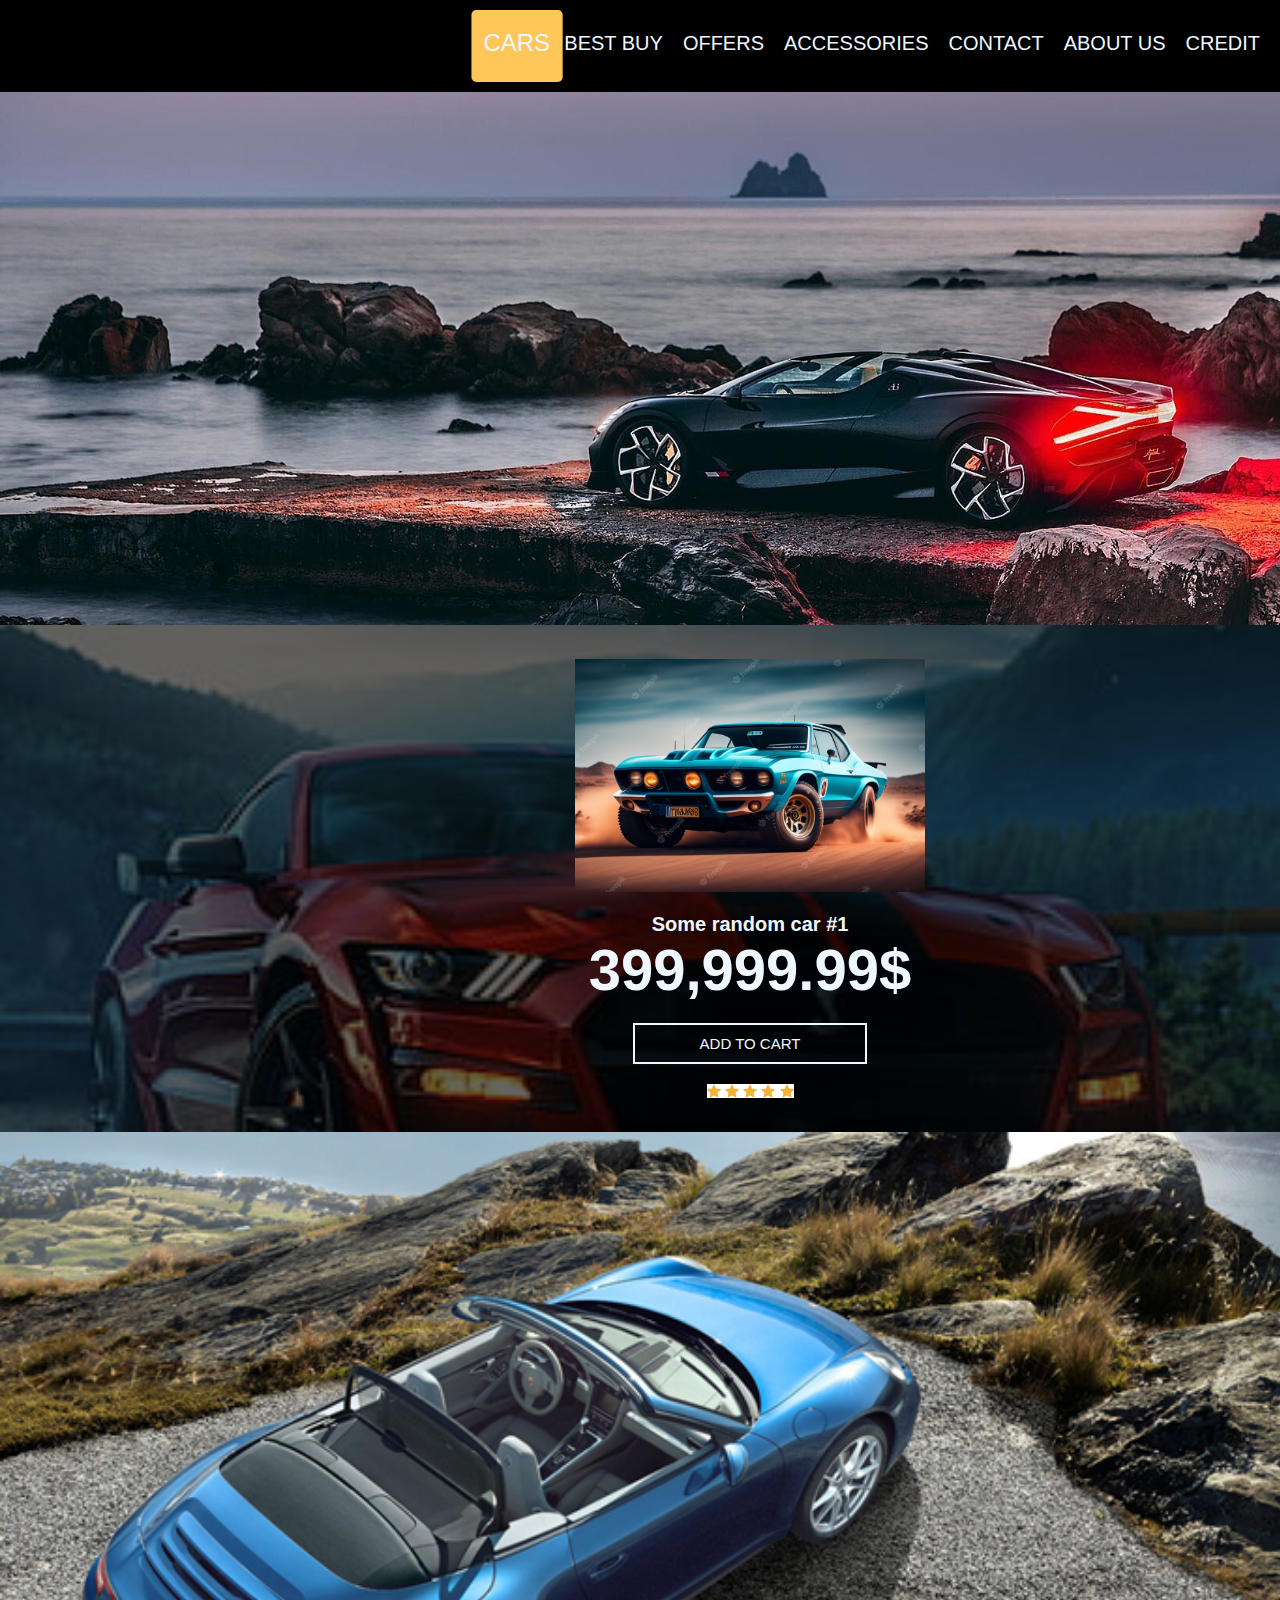
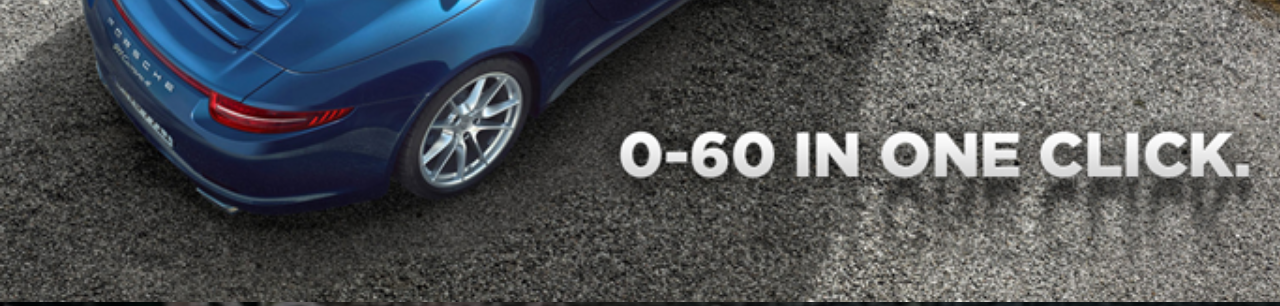
<file: index.html>
<!DOCTYPE html>
<html>
    <head>
        <meta charset="utf-8"/>
        <title>Car</title>
        <link rel="stylesheet" type="text/css" href="css/styles.css">

    </head>

    <body>

        <div id="overall">
            <nav id="main-navigation">
                <ul>
                    <li><a href="#" class="current"> Cars </a></li>
                    <li><a href="#">Best buy</a></li>
                    <li><a href="#">Offers</a></li>
                    <li><a href="#">Accessories</a></li>
                    <li><a href="#">Contact</a></li>
                    <li><a href="#">About us</a></li>
                    <li><a href="#">Credit</a></li>
                </ul>

            </nav>    
                <div id="banner">
                    <img  class="banner-image" src="img/footer.jpg" alt="cars">
                </div>
                <section id="shop">
                        <img class="product-image" src="img/product.jpeg" alt="Product!!">
                        <h2 class="product-name">Some random car #1</h2>
                        <span class="price">399,999.99$</span>
                        <a class="add-to-bag" href="#popup4">Add to cart</a>
                        <img class="rating" src="img/stars.png" alt="rating">
                        <div id="popup4" class="overlay">
                            <div class="popup">
                                <h2>LOL!!</h2>
                                <a class="close" href="#">&times;</a>
                                <div class="content">
                                    Check your savings bruh!! XD
                                </div>
                            </div>
                        </div>         
                </section>
                

                <div id="footer">
                    <img src="img/foot3.png" alt="picture of car">
                </div>


        </div>
    </body>

</html>
</file>
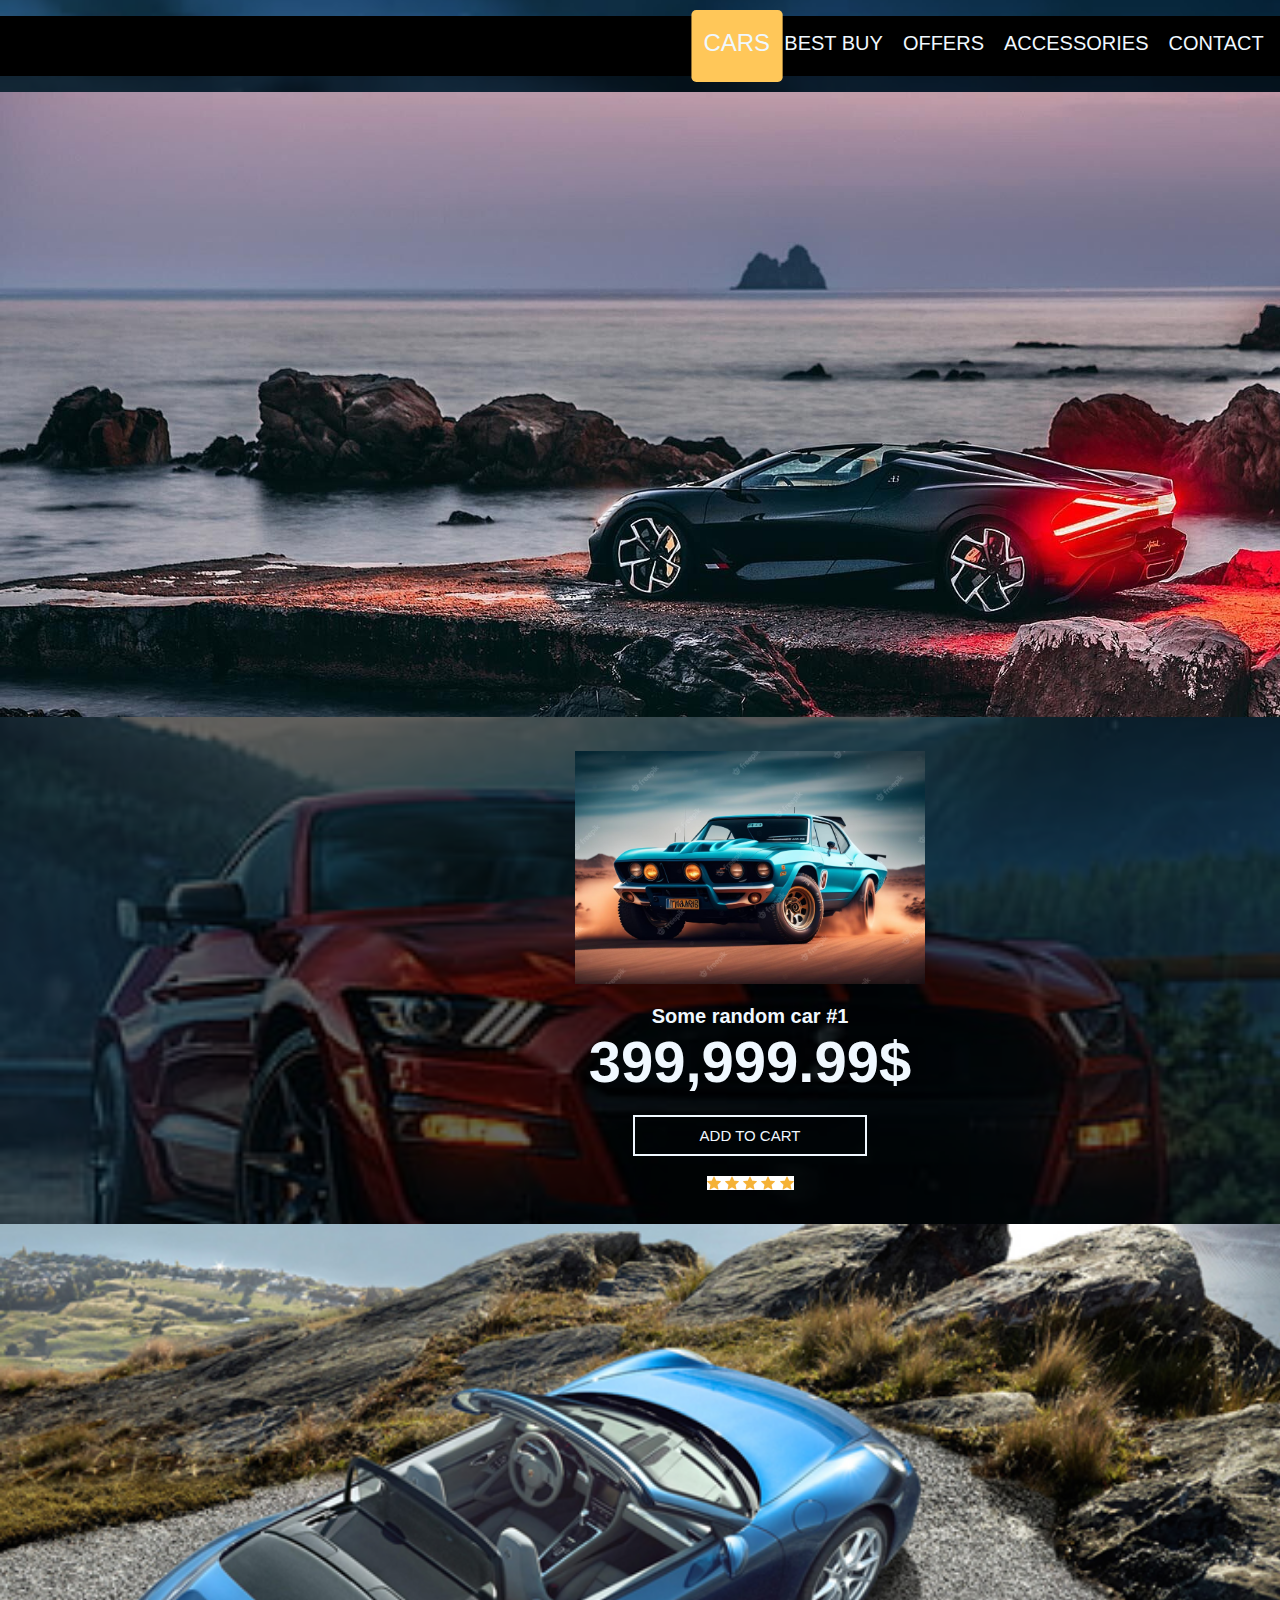
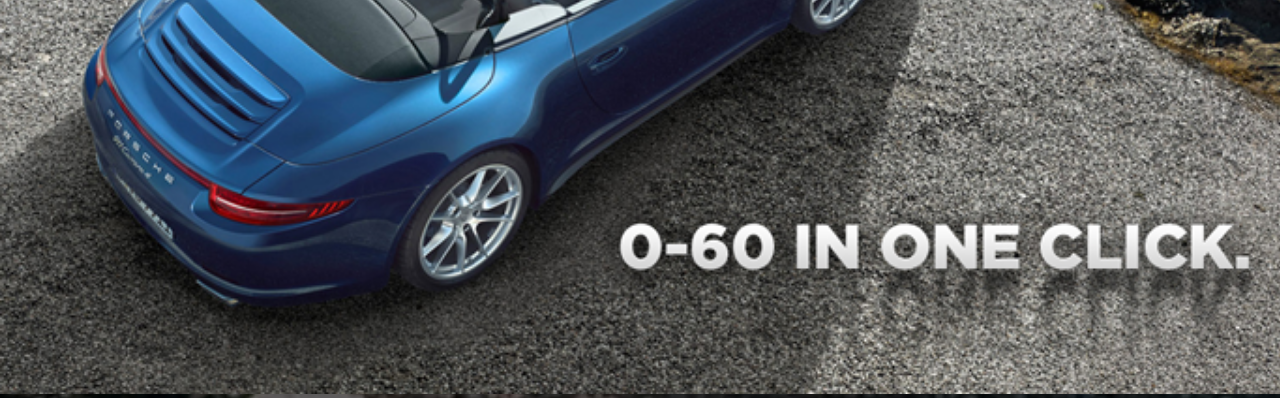
<file: final.html>
<!DOCTYPE html>
<html>
    <head>
        <meta charset="utf-8"/>
        <title>Car</title>
        <link rel="stylesheet" type="text/css" href="css/fin.css">

    </head>

    <body>

        <div id="overall">
            <nav id="main-navigation">
                <ul>
                    <li><a href="#" class="current"> Cars </a></li>
                    <li><a href="#">Best buy</a></li>
                    <li><a href="#">Offers</a></li>
                    <li><a href="#">Accessories</a></li>
                    <li><a href="#">Contact</a></li>
                    <li><a href="#">About us</a></li>
                    <li><a href="#">Credit</a></li>
                </ul>

            </nav>    
                <div id="banner">
                    <img  class="banner-image" src="img/footer.jpg" alt="cars">
                </div>
                <section id="shop">
                        <img class="product-image" src="img/product.jpeg" alt="Product!!">
                        <h2 class="product-name">Some random car #1</h2>
                        <span class="price">399,999.99$</span>
                        <a class="add-to-bag" href="#popup4">Add to cart</a>
                        <img class="rating" src="img/stars.png" alt="rating">
                        <div id="popup4" class="overlay">
                            <div class="popup">
                                <h2>LOL!!</h2>
                                <a class="close" href="#">&times;</a>
                                <div class="content">
                                    Check your savings bruh!! XD
                                </div>
                            </div>
                        </div>         
                </section>
                

                <div id="footer">
                    <img src="img/foot3.png" alt="picture of car">
                </div>


        </div>
    </body>

</html>
</file>
<file: css/styles.css>
body{
    margin: 0;
    font-family: 'Segoe UI', Tahoma, Geneva, Verdana, sans-serif;
    background: url(../img/back.jpg) no-repeat;
    background-size: cover;
    background-position: center;
}
/*ddf*/
#overall{
    margin: 0 auto;
    width: 1500px;
    background: rgba(0, 0, 0,0.6);
}
#main-navigation{
    background: black;
    padding: 0px;
    position: fixed;
    top: 0;
    left: 0;
    width: 100%;
}
#main-navigation ul{
    list-style: none;
    text-align: right;
    margin-right: 10px;
    display: flex;
    justify-content: flex-end;
    padding: 0;
}

#main-navigation a{
    height: 50px;
    text-decoration: none;
    text-transform: uppercase;
    color: aliceblue;
    font-size: 20px;
    padding: 10px;
}

#main-navigation ul li{
    margin-right: 0; /* Remove the right margin from the last button */
  }
  #main-navigation ul li a {
    display: inline-block; /* Make the links behave as inline elements */
    padding: 5px 10px; /* Add some padding to the buttons */
    background-color: #000000;
    text-decoration: none;
    line-height: 2.2;
    transition: transform 0.2s;
  }

#main-navigation a:hover{
    background-color:#27187E;
    box-shadow: 2px 13px 23px 0px rgba(92,200,255,1); 
    transform: scale(1.1);
}
#main-navigation ul li a.current {
    background-color: #FFC759;
    transform: scale(1.2);
    border-radius: 4px;
     }

#banner img{
    width: 100%;
}
#shop{
    margin: 30px 0;
    text-align: center;
}
#shop img.product-image{
    width: 350px;
}
#shop h2.product-name{
    font-size: 20px;
    margin-bottom: 0px;
    color: aliceblue;
}

#shop span.price{
    font-size: 58px;
    display: block;
    font-weight: bolder;
    color: aliceblue;
} 
#shop a.add-to-bag{
    text-decoration: none;
    text-transform: uppercase;
    display: block;
    color: aliceblue;
    font-size: 15px;
    border: 2px solid aliceblue;
    width: 230px;
    margin: 20px auto;
    padding: 10px 0;
    background-clip: padding-box ;
}

.overlay{
    position: fixed;
    top: 0;
    bottom: 0;
    left: 0;
    right: 0;
    background: rgba(0, 0, 0,0.6);
    transition: opacity 500ms;
    visibility: hidden;
    opacity: 0;
}
.overlay:target{
    visibility: visible;
    opacity: 1;

}

.popup{
    margin: 100px auto;
    padding: 20px;
    background: linear-gradient(135deg, rgba(109,179,242,1) 0%,rgba(84,163,238,1) 50%,rgba(54,144,240,1) 51%,rgba(30,105,222,1) 100%); 
    border-radius: 5px;
    width: 65%;
    position: relative;
    transition: all 5s ease-in-out;
}
.popup h2{
    margin-top: 0;
    color: aliceblue;
    font-family: 'Segoe UI', Tahoma, Geneva, Verdana, sans-serif;
    text-transform: capitalize;
}

.popup .close{
    position: absolute;
    top: 5px;
    right: 15px;
    transition: all 200ms;
    font-size: 30px;
    font-weight: bold;
    text-decoration: none;
    color: red;
}

.popup .close:hover{
    color: aquamarine;
    }

.popup .content{
    font-family: 'Segoe UI', Tahoma, Geneva, Verdana, sans-serif;
    font-size: 20px;
    color: aliceblue;
    max-height: 30%;
    overflow: auto;
}   

#shop rating.img{
    width: 0px ;    
}
#footer img{
    width: 100%;
}
</file>
<file: css/fin.css>
body{
    margin: 0;
    font-family: 'Segoe UI', Tahoma, Geneva, Verdana, sans-serif;
    background: url(../img/back.jpg) no-repeat;
    background-size: cover;
    background-position: center;
}

#overall{
    margin: 0 auto;
    width: 1500px;
    background: rgba(0, 0, 0,0.6);
}
#main-navigation{
    background: black;
    padding: 0px;
}
#main-navigation ul{
    list-style: none;
    text-align: right;
    margin-right: 10px;
    display: flex;
    justify-content: flex-end;
    padding: 0;
}

#main-navigation a{
    height: 50px;
    text-decoration: none;
    text-transform: uppercase;
    color: aliceblue;
    font-size: 20px;
    padding: 10px;
}

#main-navigation ul li{
    margin-right: 0; /* Remove the right margin from the last button */
  }
  #main-navigation ul li a {
    display: inline-block; /* Make the links behave as inline elements */
    padding: 5px 10px; /* Add some padding to the buttons */
    background-color: #000000;
    text-decoration: none;
    line-height: 2.2;
    transition: transform 0.2s;
  }

#main-navigation a:hover{
    background-color:#27187E;
    box-shadow: 2px 13px 23px 0px rgba(92,200,255,1); 
    transform: scale(1.1);
}
#main-navigation ul li a.current {
    background-color: #FFC759;
    transform: scale(1.2);
    border-radius: 4px;
     }

#banner img{
    width: 100%;
}
#shop{
    margin: 30px 0;
    text-align: center;
}
#shop img.product-image{
    width: 350px;
}
#shop h2.product-name{
    font-size: 20px;
    margin-bottom: 0px;
    color: aliceblue;
}

#shop span.price{
    font-size: 58px;
    display: block;
    font-weight: bolder;
    color: aliceblue;
} 
#shop a.add-to-bag{
    text-decoration: none;
    text-transform: uppercase;
    display: block;
    color: aliceblue;
    font-size: 15px;
    border: 2px solid aliceblue;
    width: 230px;
    margin: 20px auto;
    padding: 10px 0;
    background-clip: padding-box ;
}

.overlay{
    position: fixed;
    top: 0;
    bottom: 0;
    left: 0;
    right: 0;
    background: rgba(0, 0, 0,0.6);
    transition: opacity 500ms;
    visibility: hidden;
    opacity: 0;
}
.overlay:target{
    visibility: visible;
    opacity: 1;

}

.popup{
    margin: 100px auto;
    padding: 20px;
    background: linear-gradient(135deg, rgba(109,179,242,1) 0%,rgba(84,163,238,1) 50%,rgba(54,144,240,1) 51%,rgba(30,105,222,1) 100%); 
    border-radius: 5px;
    width: 65%;
    position: relative;
    transition: all 5s ease-in-out;
}
.popup h2{
    margin-top: 0;
    color: aliceblue;
    font-family: 'Segoe UI', Tahoma, Geneva, Verdana, sans-serif;
    text-transform: capitalize;
}

.popup .close{
    position: absolute;
    top: 5px;
    right: 15px;
    transition: all 200ms;
    font-size: 30px;
    font-weight: bold;
    text-decoration: none;
    color: red;
}

.popup .close:hover{
    color: aquamarine;
    }

.popup .content{
    font-family: 'Segoe UI', Tahoma, Geneva, Verdana, sans-serif;
    font-size: 20px;
    color: aliceblue;
    max-height: 30%;
    overflow: auto;
}   

#shop rating.img{
    width: 0px ;    
}
#footer img{
    width: 100%;
}
</file>
